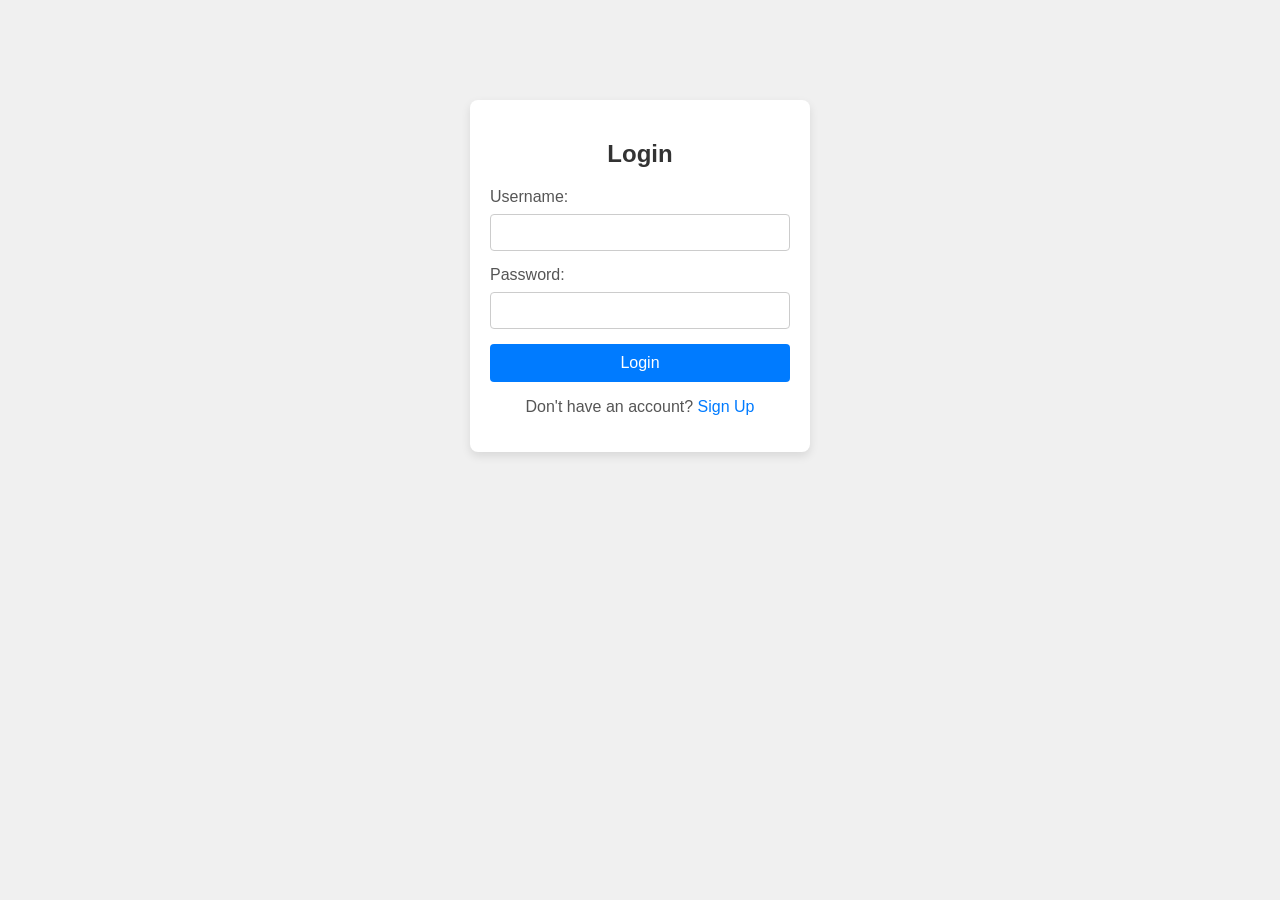
<file: index.html>
<!DOCTYPE html>
<html lang="en">

<head>
    <meta charset="UTF-8">
    <meta name="viewport" content="width=device-width, initial-scale=1.0">
    <title>Login Page</title>
    <link rel="stylesheet" href="login.css">
</head>

<body>
    <div class="container">
        <h2>Login</h2>
        <form action="/login" method="post">
            <label for="username">Username:</label>
            <input type="text" id="username" name="username" required>

            <label for="password">Password:</label>
            <input type="password" id="password" name="password" required>

            <button type="submit">Login</button>
            <p>Don't have an account? <a href="signup.html">Sign Up</a></p>
        </form>
    </div>
</body>

</html>
</file>
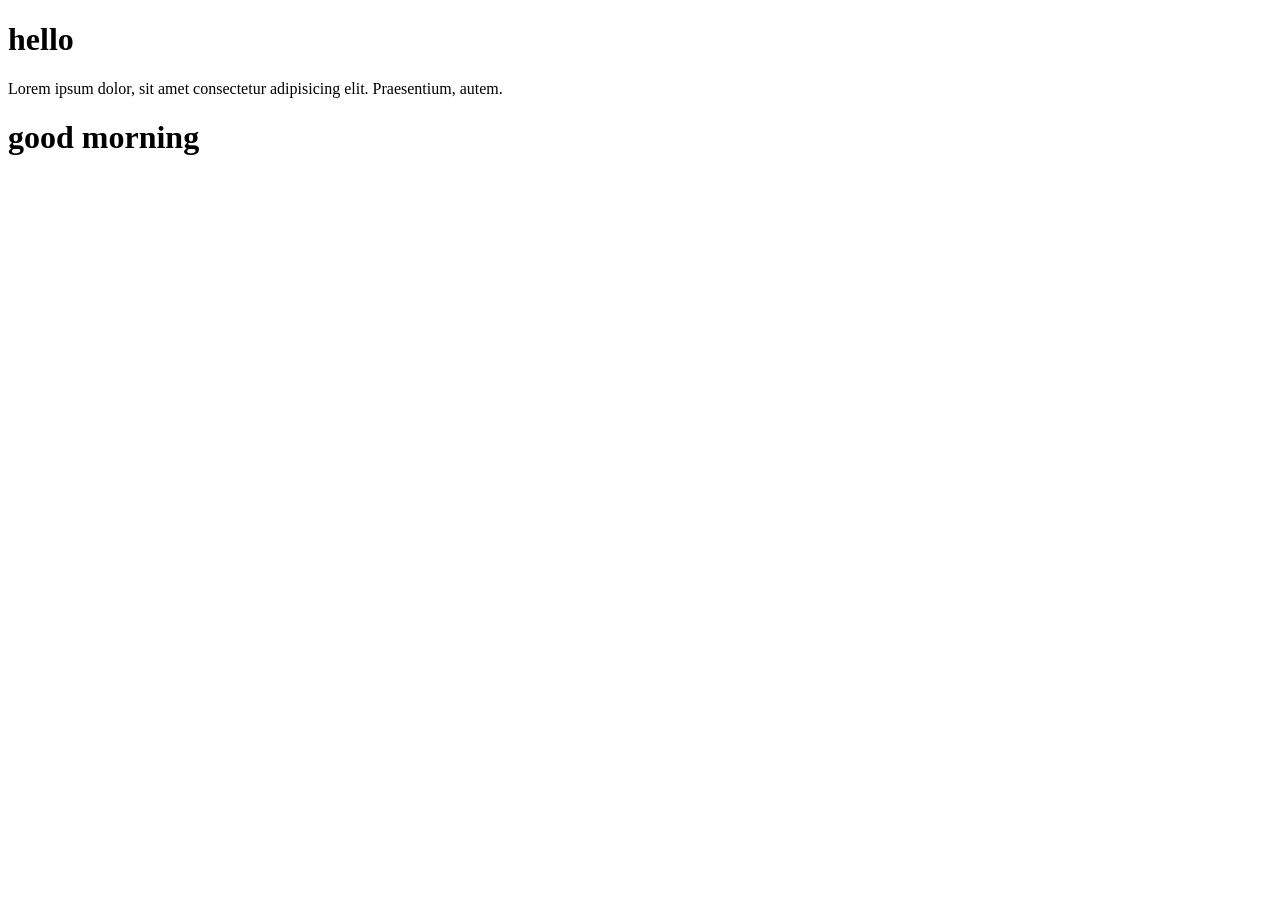
<file: one.html>
<!DOCTYPE html>
<html lang="en">
<head>
    <meta charset="UTF-8">
    <meta name="viewport" content="width=device-width, initial-scale=1.0">
    <title>Document</title>
</head>
<body>
    <h1>hello</h1>
    <p>Lorem ipsum dolor, sit amet consectetur adipisicing elit. Praesentium, autem.
    </p>
    <h1>good morning</h1>
</body>
</html>
</file>
<file: login.css>
/* Reset some default styles */
body {
    margin: 0;
    font-family: Arial, sans-serif;
    background-color: #f0f0f0;
}

.container {
    width: 300px;
    margin: 100px auto;
    padding: 20px;
    background-color: #ffffff;
    border-radius: 8px;
    box-shadow: 0 4px 10px rgba(0, 0, 0, 0.1);
}

h2 {
    text-align: center;
    color: #333;
}

label {
    display: block;
    margin-bottom: 8px;
    color: #555;
}

input[type="text"],
input[type="password"] {
    width: 100%;
    padding: 10px;
    margin-bottom: 15px;
    border: 1px solid #ccc;
    border-radius: 4px;
    box-sizing: border-box;
}

button {
    width: 100%;
    padding: 10px;
    background-color: #007bff;
    color: white;
    border: none;
    border-radius: 4px;
    cursor: pointer;
    font-size: 16px;
}

button:hover {
    background-color: #0056b3;
}

p {
    text-align: center;
    color: #555;
}

a {
    color: #007bff;
    text-decoration: none;
}

a:hover {
    text-decoration: underline;
}

@media (max-width: 600px) {
    .container {
        width: 90%;
        margin: 50px auto;
    }
}
</file>
